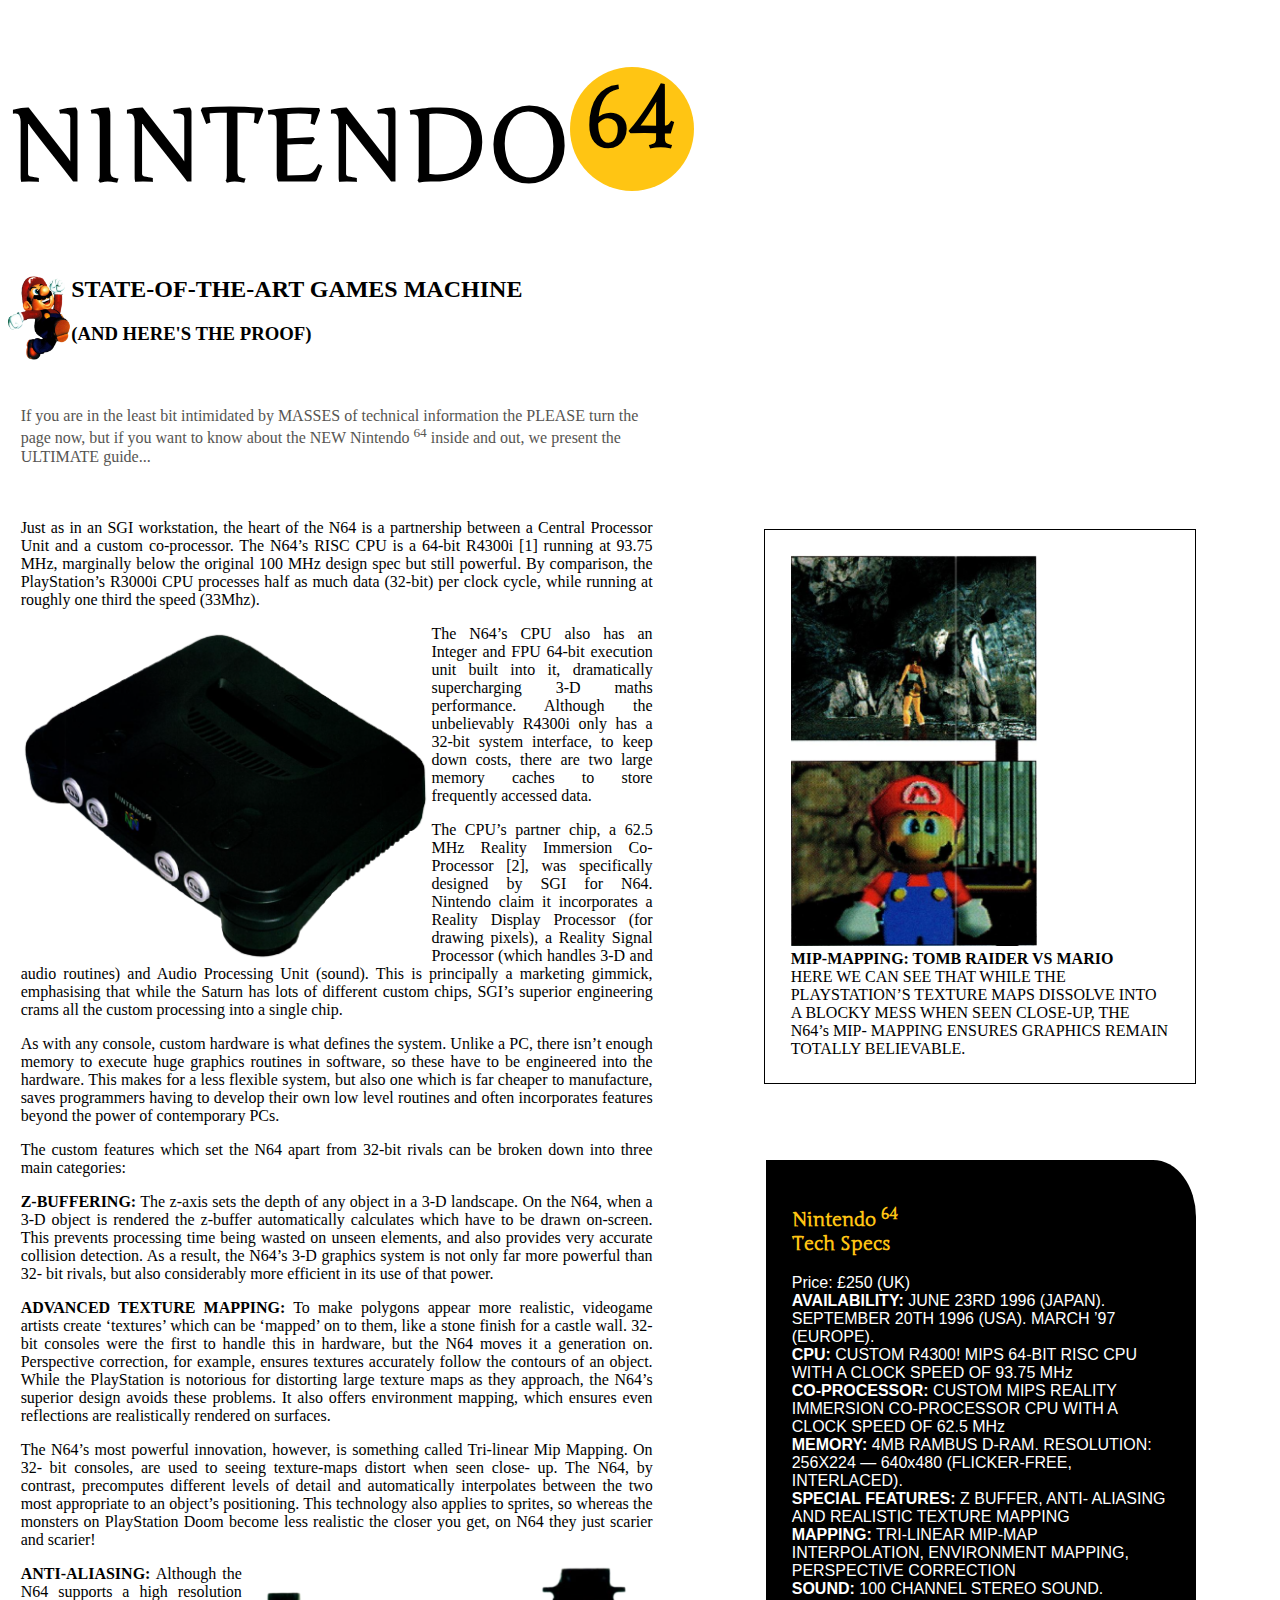
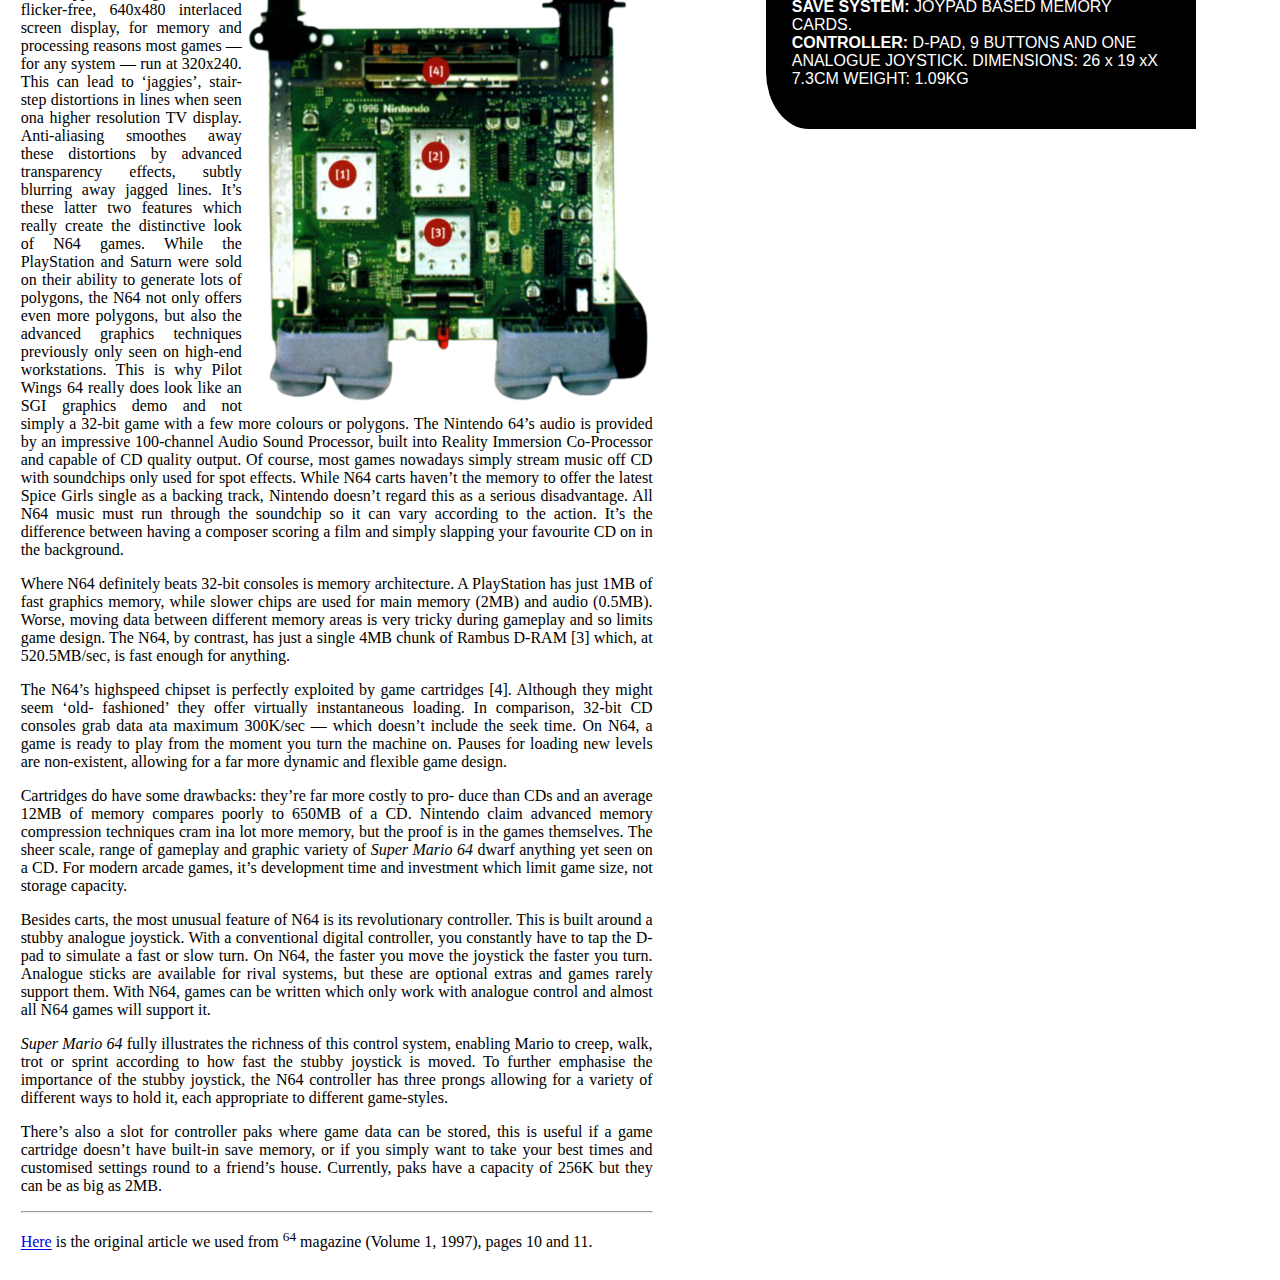
<file: index.html>
<!DOCTYPE html>
<html lang="en">
<head>
    <meta charset="UTF-8">
    <meta http-equiv="X-UA-Compatible" content="IE=edge">
    <meta name="viewport" content="width=device-width, initial-scale=1.0">
    <title>Nintendo 64</title>
    <link rel="Stylesheet"
    href="Style.css">
        
    <link href='https://fonts.googleapis.com/css?family=Junge' rel='stylesheet'>

</head>
<body>

<div class="header">
<h1> NINTENDO<span class="circle"><sup>64</sup></span></h1>
   </div>
     
        
        <h2 class="subHeader">STATE-OF-THE-ART GAMES MACHINE
        <img class="imgHeader" src="Images/SuperMario.png" alt="Super Mario"></h2>        
        <h3>(AND HERE'S THE PROOF)</h3>

        
<br>   
<p class="intro">If you are in the least bit intimidated by MASSES of technical information the 
        PLEASE turn the page now, but if you want to know about the NEW Nintendo <sup>64</sup>
        inside and out, we present the ULTIMATE guide...</p>



        
<div class="mainText">
        
        
        <p>  
        Just as in an SGI workstation, the heart of the N64 is a partnership between a Central Processor Unit and a custom co-processor.
        The N64’s RISC CPU is a 64-bit R4300i [1] running at 93.75 MHz, marginally below the
        original 100 MHz design spec but still powerful.
        By comparison, the PlayStation’s R3000i CPU processes half as much
        data (32-bit) per clock cycle, while running at roughly one third the speed (33Mhz). </p>
        <img class="imgConsole" src="Images/Nintendo64Main.png" alt="Nintento 64 console">
        <p>
        The N64’s CPU also has an Integer and FPU 64-bit execution unit built into it, dramatically supercharging 3-D maths performance. 
        Although the unbelievably R4300i only has a 32-bit system 
        interface, to keep down costs, there are two large memory caches to store frequently accessed data. 
        </p>
        
        <p>
        The CPU’s partner chip, a 62.5 MHz Reality Immersion Co-Processor [2], was specifically designed by SGI for N64. 
        Nintendo claim it incorporates a Reality Display Processor (for drawing pixels), a Reality Signal Processor (which handles 3-D and audio routines) and Audio Processing Unit (sound). 
        This is principally a marketing gimmick, emphasising that while the Saturn has lots of different custom chips, SGI’s superior engineering crams all the custom processing into a single chip.
        </p>
        
        
        
        <p>
        As with any console, custom hardware is what defines the system. 
        Unlike a PC, there isn’t enough memory to execute huge graphics routines in software, so these have to be engineered into the hardware. 
        This makes for a less flexible system, but also one which is far cheaper to
        manufacture, saves programmers having to develop their own low level routines and often incorporates features 
        beyond the power of contemporary PCs.
        </p>
        <p>
        The custom features which set the N64 apart from 32-bit rivals 
        can be broken down into three main categories: </p>



        
        <p>
        <b>Z-BUFFERING:</b> The z-axis sets the depth of any object in a 3-D landscape. 
        On the N64, when a 3-D object is rendered the z-buffer automatically calculates which have to be drawn on-screen. 
        This prevents processing time being wasted on unseen elements, and also provides very accurate collision detection. 
        As a result, the N64’s 3-D graphics system is not only far more powerful than 32- bit rivals, but also considerably more efficient in its use of that power.
        </p>
        
        <p>
        <b>ADVANCED TEXTURE MAPPING:</b> To make polygons appear more realistic, videogame artists create ‘textures’ which can be ‘mapped’ on to them, 
        like a stone finish for a castle wall. 32- bit consoles were the first to handle this in hardware, but the N64 moves it a generation on. 
        Perspective correction, for example, ensures textures accurately follow the contours of an object. 
        While the PlayStation is notorious for distorting large texture
        maps as they approach, the N64’s superior design avoids these problems. 
        It also offers environment mapping, which ensures even reflections are realistically rendered on surfaces.
        </p>
        <p>
        The N64’s most powerful innovation, however, is something called Tri-linear Mip Mapping. 
        On 32- bit consoles, are used to seeing texture-maps distort when seen close- up. 
        The N64, by contrast, precomputes different levels of detail and automatically interpolates between the two most appropriate to an object’s positioning. 
        This technology also applies to sprites, so whereas the monsters on PlayStation Doom become less realistic the closer you get, on N64 they just scarier and scarier!
        </p>

        <img class="imgBoard" src="Images/NintendoBoard.png" alt="Nintendo 64 circuitboard">
        

        <p>
        <b>ANTI-ALIASING:</b> Although the N64 supports a high resolution flicker-free, 640x480 interlaced screen display, 
        for memory and processing reasons most games — for any system — run at 320x240. 
        This can lead to ‘jaggies’, stair-step distortions in lines when seen ona higher resolution TV display. 
        Anti-aliasing smoothes away these distortions by advanced transparency effects, subtly blurring away jagged lines.
        It’s these latter two features which really create the distinctive look of N64 games. 
        While the PlayStation and Saturn were sold on their ability to generate lots of polygons, the N64 not only offers even more polygons, 
        but also the advanced graphics techniques previously only seen on high-end workstations. 
        This is why Pilot Wings 64 really does look like an SGI graphics demo and not simply a 32-bit game with a few more colours or polygons.
        The Nintendo 64’s audio is provided by an impressive 100-channel Audio Sound Processor, built into Reality Immersion Co-Processor and capable of CD quality output. 
        Of course, most games nowadays simply stream music off CD with soundchips only used for spot effects. 
        While N64 carts haven’t the memory to offer the latest Spice Girls single as a backing track, Nintendo doesn’t regard this as a serious disadvantage. 
        All N64 music must run through the soundchip so it can vary according to the action. 
        It’s the difference between having a composer scoring a film and simply slapping your favourite CD on in the background.
        </p>
        
       
        <p>
        Where N64 definitely beats 32-bit consoles is memory architecture. 
        A PlayStation has just 1MB of fast graphics memory, while slower chips are used for main memory (2MB) and
        audio (0.5MB). Worse, moving data between different memory areas is very tricky during gameplay and so limits game design. 
        The N64, by contrast, has just a single 4MB chunk of Rambus D-RAM [3] which, at 520.5MB/sec, is fast enough for anything.
        </p>

        <p>
        The N64’s highspeed chipset is perfectly exploited by game cartridges [4]. 
        Although they might seem ‘old- fashioned’ they offer virtually instantaneous loading. 
        In comparison, 32-bit CD consoles grab data ata maximum 300K/sec — which doesn’t include the seek time. 
        On N64, a game is ready to play from the moment you turn the machine on. 
        Pauses for loading new levels are non-existent, allowing for a far more dynamic and flexible game design.
        </p>

        <p>
        Cartridges do have some drawbacks: they’re far more costly to pro- duce than CDs and an average 12MB of memory compares poorly to 650MB of a CD. 
        Nintendo claim advanced memory compression techniques cram ina lot more memory, but the proof is in
        the games themselves. The sheer scale, range of gameplay and graphic variety of <i>Super Mario 64</i> dwarf 
        anything yet seen on a CD. For modern arcade games, it’s development time and investment which limit game size, not storage capacity.
        </p>

        <p>
        Besides carts, the most unusual feature of N64 is its revolutionary controller. 
        This is built around a stubby analogue joystick.
         With a conventional digital controller, you constantly have to tap the D-pad to simulate a fast or slow turn. 
         On N64, the faster you move the joystick the faster you turn.
         Analogue sticks are available for rival systems, but these are optional extras and games rarely support them.
         With N64, games can be written which only work with analogue control and almost all N64 games will support it.
        </p>

        <p>
        <i>Super Mario 64 </i>fully illustrates the richness of this control system,
         enabling Mario to creep, walk, trot or sprint according to how fast the stubby joystick is moved.
         To further emphasise the importance of the stubby joystick, the N64 controller has three prongs
        allowing for a variety of different ways to hold it, each appropriate to different game-styles.
        </p>

        <p>
        There’s also a slot for controller paks where game data can be stored, this is useful if a game cartridge doesn’t have built-in save memory,
         or if you simply want to take your best times and customised settings round to a friend’s house.
         Currently, paks have a capacity of 256K but they can be as big as 2MB.
        </p>

        
        
        <footer>
                <hr>
                <p><a href="https://archive.org/details/64_magazine-volume_01/page/n9/mode/2up" target="_blank">Here</a> is the original article we used from <sup>64</sup> magazine
                (Volume 1, 1997), pages 10 and 11.
                </p>
                </footer>
        
</div>
       
<div class="sideContent">
        <img src="Images/Mapping.png" alt="Mapping example"> <br>
        <b>MIP-MAPPING: TOMB RAIDER VS MARIO</b> <br>
HERE WE CAN SEE THAT WHILE THE PLAYSTATION’S TEXTURE MAPS DISSOLVE INTO A BLOCKY MESS WHEN SEEN CLOSE-UP, THE N64’s MIP- MAPPING ENSURES GRAPHICS REMAIN TOTALLY BELIEVABLE.
</div>

<br>



 <div class="tech">
        <!--Å endre header elementet endrer ikke på størrelsen på overskriften:-->
        <h3><span class="tech-header">
                Nintendo <sup>64</sup> 
                <br>
                Tech Specs
        </span></h3>
        
        
        
                <p>
                Price: £250 (UK) 
                <br>
                <b>AVAILABILITY:</b> JUNE 23RD 1996 (JAPAN). SEPTEMBER 20TH 1996 (USA). MARCH ’97 (EUROPE). 
                <br>
                <b>CPU:</b> CUSTOM R4300! MIPS 64-BIT RISC CPU WITH A CLOCK SPEED OF 93.75 MHz
                <br>
                <b>CO-PROCESSOR:</b> CUSTOM MIPS REALITY IMMERSION CO-PROCESSOR CPU WITH A CLOCK SPEED OF 62.5 MHz 
                <br>
                <b>MEMORY:</b> 4MB RAMBUS D-RAM. RESOLUTION: 256X224 — 640x480 (FLICKER-FREE, INTERLACED).
                <br>
                <b>SPECIAL FEATURES:</b> Z BUFFER, ANTI- ALIASING AND REALISTIC TEXTURE MAPPING 
                <br>
                <b>MAPPING:</b> TRI-LINEAR MIP-MAP INTERPOLATION, ENVIRONMENT MAPPING, PERSPECTIVE CORRECTION
                <br>
                <b>SOUND:</b> 100 CHANNEL STEREO SOUND. 
                <br>
                <b>SAVE SYSTEM:</b> JOYPAD BASED MEMORY CARDS.
                <br>
                <b>CONTROLLER:</b> D-PAD, 9 BUTTONS AND ONE ANALOGUE JOYSTICK. DIMENSIONS: 26 x 19 xX 7.3CM WEIGHT: 1.09KG 
                <br>
                </p>

        </div>

      


</body>

</html>
</file>
<file: Style.css>
.header {
 
   
    font-family: 'Junge', Georgia, sans-serif;

    position: relative;
    top: 50%;
    text-align: left;
    display: block;
    font-size: 50px;
    margin: auto;
    
}
.circle {
    height: 120px;
    width: 120px;
    padding: 2px;
    border-radius: 50%;
    background-color: rgb(255, 197, 19);
    display: inline-block;
    text-align: center;

    }
.subHeader{
    text-align: left;
    width: 50%;
}



img {
    width: 65%;
    height: 50%;
    
}
.imgConsole {
    float: left;
        
}
.imgBoard {
    float: right;
   
    
}
.imgHeader {
    width: 10%;
    height: 10%;
    float: left;
     

}

footer{

    
}

.sideContent{
    border: 1px solid black;
    float: right;
    width: 30%;
    margin: 3%;
    padding: 2%;
    font-size: medium;
    text-align: left;
    margin-bottom: 5%;
    margin-right: 6%;

}     

.tech {

    font-family: 'Segoe UI', Tahoma, Geneva, Verdana, sans-serif;
    background-color: black;
    color: white;
    font-size: medium;
     
    float: right;
    width: 30%;
    margin: 1%;
    padding: 2%;
    border-bottom-left-radius: 10%;
    border-top-right-radius: 10%;
    margin-right: 6%;
     
     
    }
    
.tech-header {

    font-family: 'Junge', Georgia, sans-serif;
    color: rgb(255, 197, 19);

    }  



.intro{
    color: rgb(86,85,82);
    text-align: left;
    width: 50%;
    margin-left: 1%;
    margin-top: 2%;
    margin-bottom: 2%;

   

}

.mainText {
    
    text-align: left;
    float: left;
    width: 50%;
    margin: 1%;
    
    text-align: justify;
    
}    




body {
	background-color: white;
	font-family: Georgia, serif;
	color: black;	
}


h1 {
	text-transform: uppercase;
	color: black;
    
}
</file>
